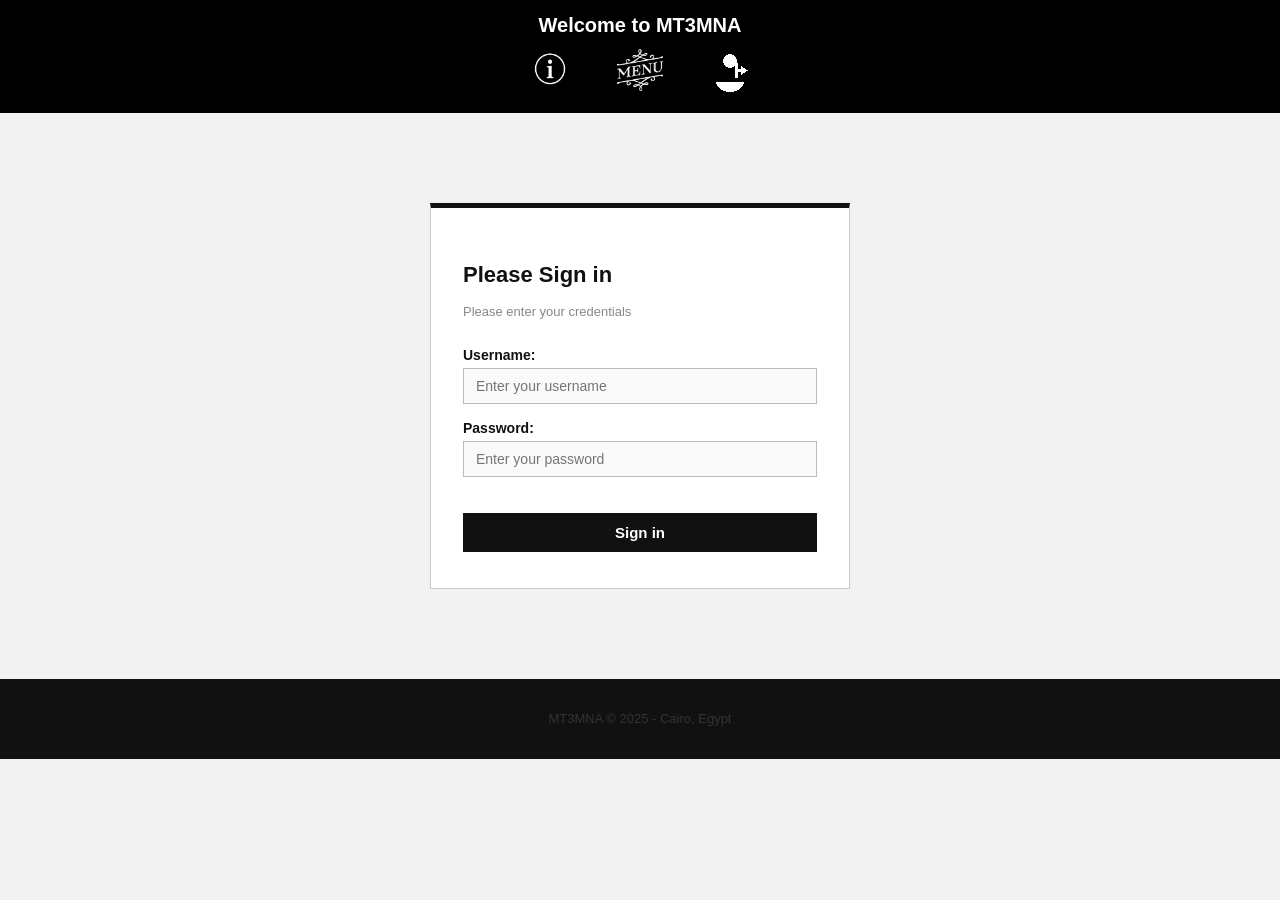
<file: index.html>
<!DOCTYPE html>
<html>
<head>
    <title>Mt3mna</title>
    <link rel="stylesheet" href="styles.css">
</head>
<body>
    <div class="navbar">
        <span class="logo">Welcome to MT3MNA</span>
        <a href="about.html"><img src="About-us.png" alt="About Us" width="50"></a>
        <a href="Menu.html"><img src="Menu.png" alt="Menu" width="50"></a>
        <a href="index.html"><img src="Login.png" alt="Login" width="50"></a>
    </div>

<div class="login-box">
    <h2>Please Sign in</h2>
    <p class="subtitle">Please enter your credentials</p>
    <form action="about.html">
        <div>
           <label for="username">Username:</label>
           <input type="text"
                    id="username"
                    name="username"
                    placeholder="Enter your username"
                    required>
        </div>
        <div>
            <label for="pass">Password:</label>
            <input type="password"
                    id="pass"
                    name="password"
                    minlength="8"
                    placeholder="Enter your password"
                    required>
        </div>

            <input type="submit" value="Sign in">
    </form> 
</div>

<div class="footer">
    <p>MT3MNA &copy; 2025 - Cairo, Egypt</p>
</div>

</body>
</html>
</file>
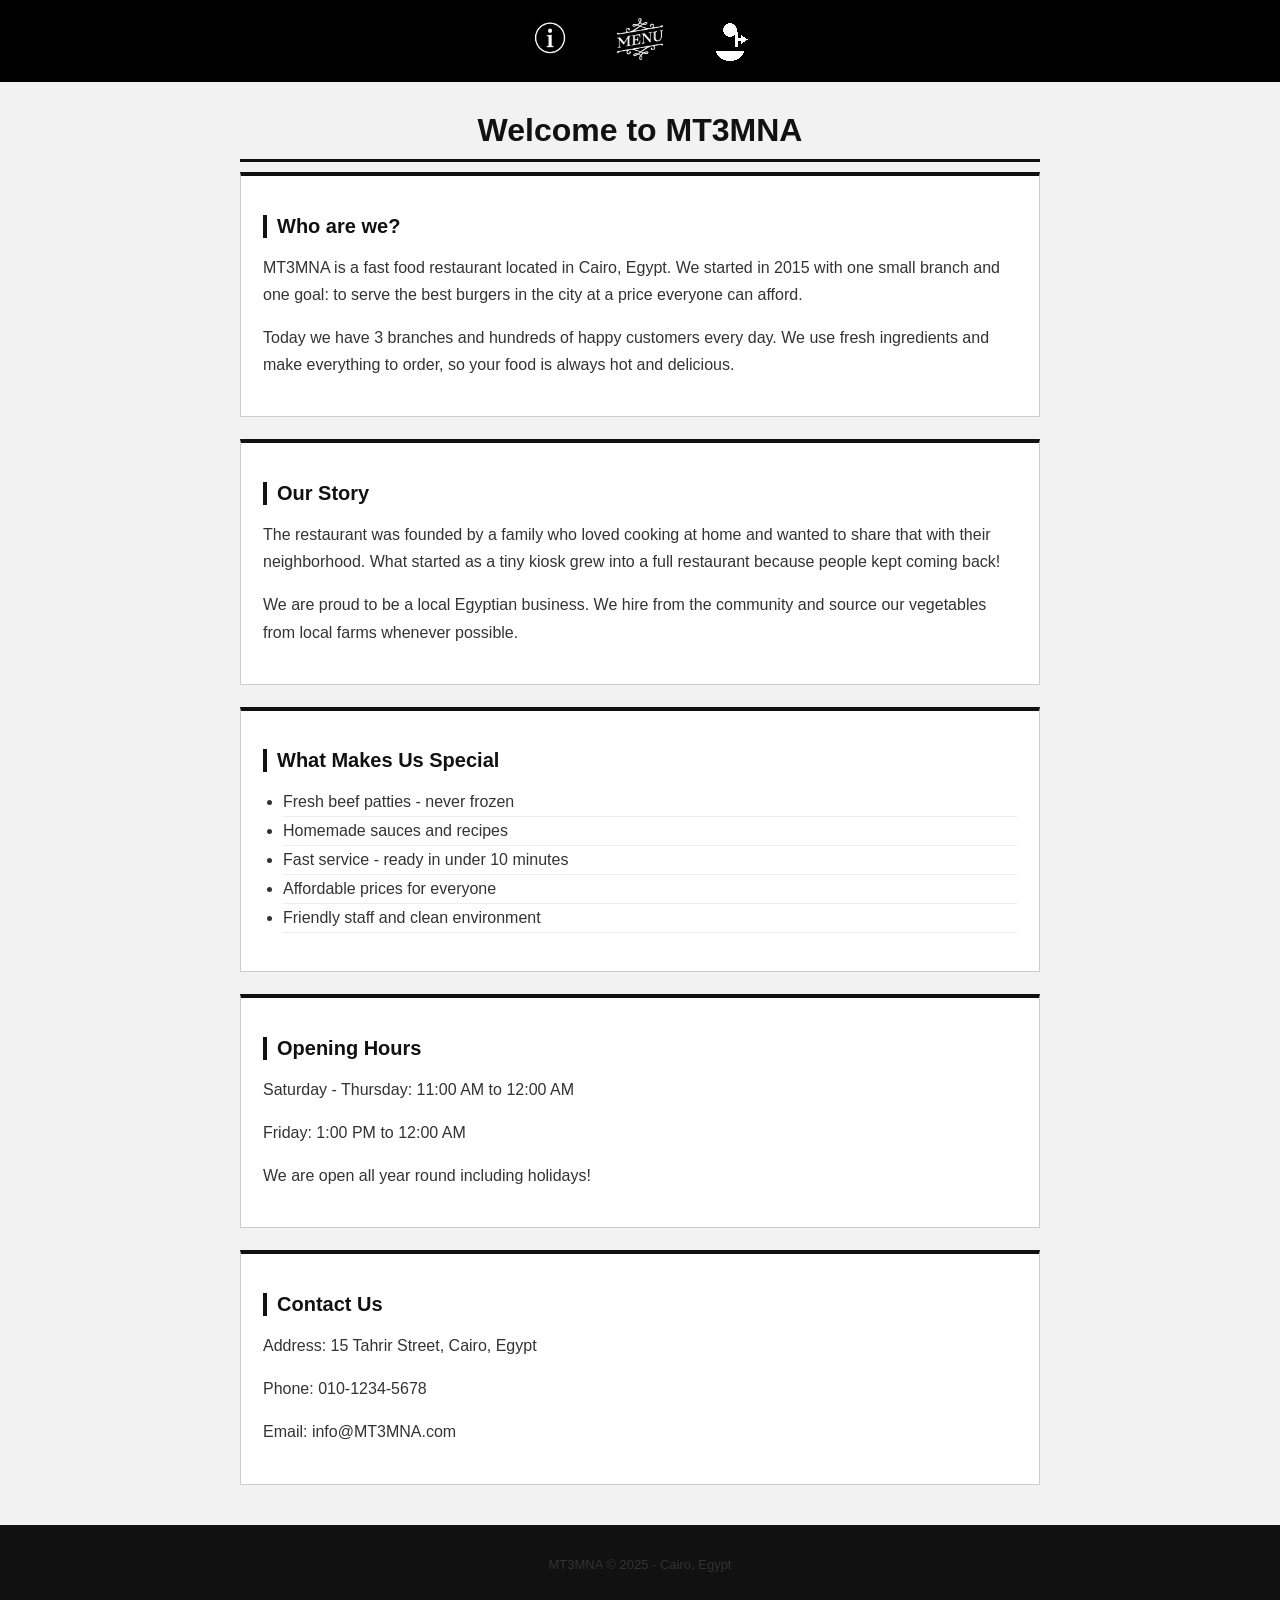
<file: about.html>
<!DOCTYPE html>
<html>
<head>
    <title>MT3MNA - About Us</title>
    <link rel="stylesheet" href="styles.css">
</head>
<body>

<!-- navigation bar -->
<div class="navbar"> 
    <a href="about.html"><img src="About-us.png" alt="About Us" width="50"></a>
    <a href="Menu.html"><img src="Menu.png" alt="Menu" width="50"></a>
    <a href="index.html"><img src="Login.png" alt="Login" width="50"></a>
</div>

<div class="content">

    <h1>Welcome to MT3MNA</h1>

    <div class="box">
        <h2>Who are we?</h2>
        <p>
            MT3MNA is a fast food restaurant located in Cairo, Egypt. 
            We started in 2015 with one small branch and one goal: to serve 
            the best burgers in the city at a price everyone can afford.
        </p>
        <p>
            Today we have 3 branches and hundreds of happy customers every day. 
            We use fresh ingredients and make everything to order, so your food 
            is always hot and delicious.
        </p>
    </div>

    <div class="box">
        <h2>Our Story</h2>
        <p>
            The restaurant was founded by a family who loved cooking at home and 
            wanted to share that with their neighborhood. What started as a tiny 
            kiosk grew into a full restaurant because people kept coming back!
        </p>
        <p>
            We are proud to be a local Egyptian business. We hire from the community 
            and source our vegetables from local farms whenever possible.
        </p>
    </div>

    <div class="box">
        <h2>What Makes Us Special</h2>
        <ul>
            <li>Fresh beef patties - never frozen</li>
            <li>Homemade sauces and recipes</li>
            <li>Fast service - ready in under 10 minutes</li>
            <li>Affordable prices for everyone</li>
            <li>Friendly staff and clean environment</li>
        </ul>
    </div>

    <div class="box">
        <h2>Opening Hours</h2>
        <p>Saturday - Thursday: 11:00 AM to 12:00 AM</p>
        <p>Friday: 1:00 PM to 12:00 AM</p>
        <p>We are open all year round including holidays!</p>
    </div>

    <div class="box">
        <h2>Contact Us</h2>
        <p>Address: 15 Tahrir Street, Cairo, Egypt</p>
        <p>Phone: 010-1234-5678</p>
        <p>Email: info@MT3MNA.com</p>
    </div>

</div>

<div class="footer">
    <p>MT3MNA &copy; 2025 - Cairo, Egypt</p>
</div>

</body>
</html>
</file>
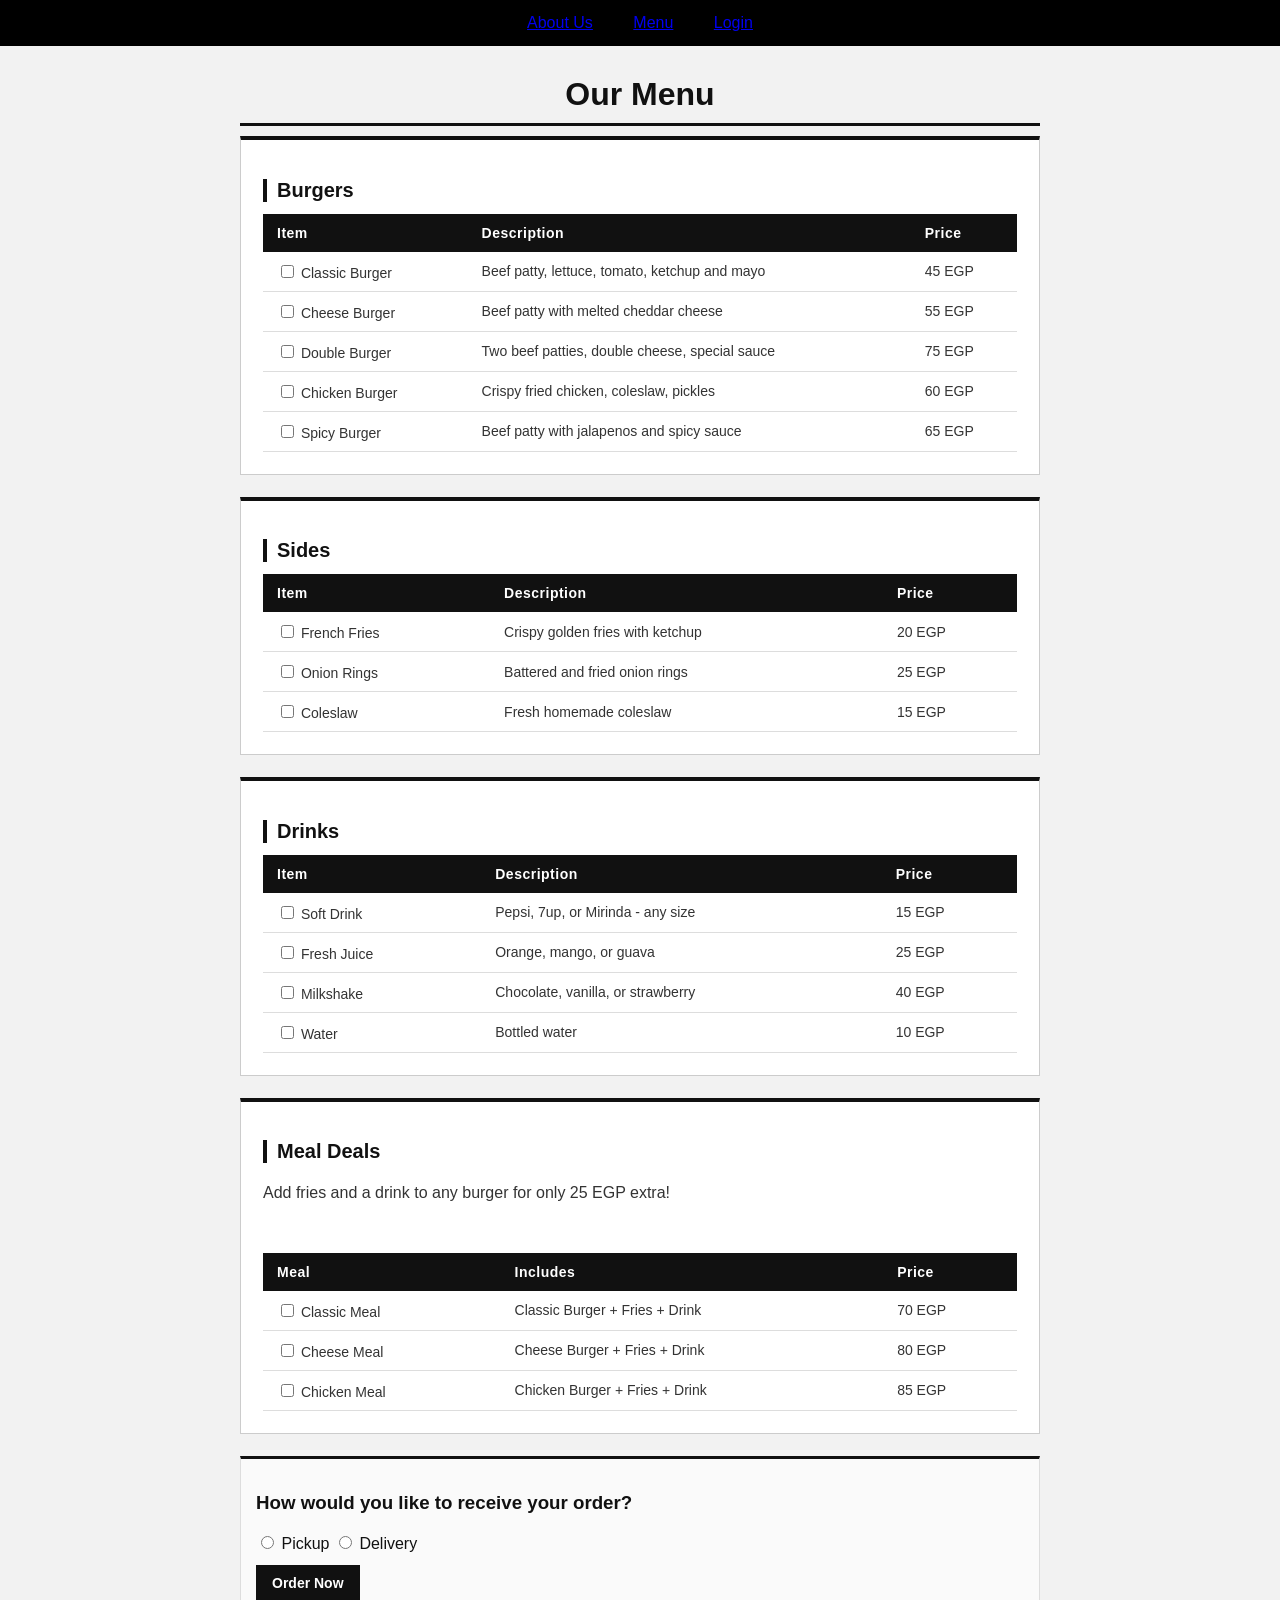
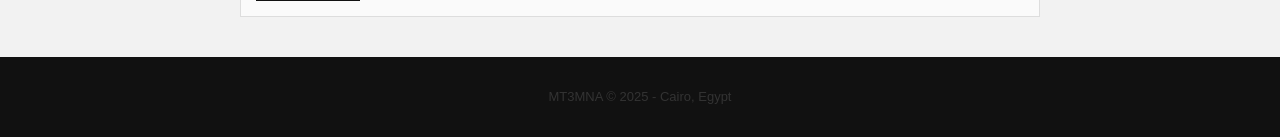
<file: menu.html>
<!DOCTYPE html>
<html>
<head>
    <title>MT3MNA - Menu</title>
    <link rel="stylesheet" href="styles.css">
</head>
<body>

<div class="navbar">
    <a href="about.html">About Us</a>
    <a href="Menu.html">Menu</a>
    <a href="index.html">Login</a>
</div>

<div class="content">

    <h1>Our Menu</h1>

    <div class="box">
        <h2>Burgers</h2>
        <table>
            <tr>
                <th>Item</th>
                <th>Description</th>
                <th>Price</th>
            </tr>
            <tr>
                <td><input type="checkbox"> Classic Burger</td>
                <td>Beef patty, lettuce, tomato, ketchup and mayo</td>
                <td>45 EGP</td>
            </tr>
            <tr>
                <td><input type="checkbox"> Cheese Burger</td>
                <td>Beef patty with melted cheddar cheese</td>
                <td>55 EGP</td>
            </tr>
            <tr>
                <td><input type="checkbox"> Double Burger</td>
                <td>Two beef patties, double cheese, special sauce</td>
                <td>75 EGP</td>
            </tr>
            <tr>
                <td><input type="checkbox"> Chicken Burger</td>
                <td>Crispy fried chicken, coleslaw, pickles</td>
                <td>60 EGP</td>
            </tr>
            <tr>
                <td><input type="checkbox"> Spicy Burger</td>
                <td>Beef patty with jalapenos and spicy sauce</td>
                <td>65 EGP</td>
            </tr>
        </table>
    </div>

    <div class="box">
        <h2>Sides</h2>
        <table>
            <tr>
                <th>Item</th>
                <th>Description</th>
                <th>Price</th>
            </tr>
            <tr>
                <td><input type="checkbox"> French Fries</td>
                <td>Crispy golden fries with ketchup</td>
                <td>20 EGP</td>
            </tr>
            <tr>
                <td><input type="checkbox"> Onion Rings</td>
                <td>Battered and fried onion rings</td>
                <td>25 EGP</td>
            </tr>
            <tr>
                <td><input type="checkbox"> Coleslaw</td>
                <td>Fresh homemade coleslaw</td>
                <td>15 EGP</td>
            </tr>
        </table>
    </div>

    <div class="box">
        <h2>Drinks</h2>
        <table>
            <tr>
                <th>Item</th>
                <th>Description</th>
                <th>Price</th>
            </tr>
            <tr>
                <td><input type="checkbox"> Soft Drink</td>
                <td>Pepsi, 7up, or Mirinda - any size</td>
                <td>15 EGP</td>
            </tr>
            <tr>
                <td><input type="checkbox"> Fresh Juice</td>
                <td>Orange, mango, or guava</td>
                <td>25 EGP</td>
            </tr>
            <tr>
                <td><input type="checkbox"> Milkshake</td>
                <td>Chocolate, vanilla, or strawberry</td>
                <td>40 EGP</td>
            </tr>
            <tr>
                <td><input type="checkbox"> Water</td>
                <td>Bottled water</td>
                <td>10 EGP</td>
            </tr>
        </table>
    </div>

    <div class="box">
        <h2>Meal Deals</h2>
        <p>Add fries and a drink to any burger for only 25 EGP extra!</p>
        <br>
        <table>
            <tr>
                <th>Meal</th>
                <th>Includes</th>
                <th>Price</th>
            </tr>
            <tr>
                <td><input type="checkbox"> Classic Meal</td>
                <td>Classic Burger + Fries + Drink</td>
                <td>70 EGP</td>
            </tr>
            <tr>
                <td><input type="checkbox"> Cheese Meal</td>
                <td>Cheese Burger + Fries + Drink</td>
                <td>80 EGP</td>
            </tr>
            <tr>
                <td><input type="checkbox"> Chicken Meal</td>
                <td>Chicken Burger + Fries + Drink</td>
                <td>85 EGP</td>
            </tr>
        </table>  
    </div>
        <div class="order-options">
            <h3>How would you like to receive your order?</h3>
            <input type="radio" id="pickup" name="order_type" value="pickup">  
                <label for="pickup">Pickup</label>
            <input type="radio" id="delivery" name="order_type" value="delivery">  
                <label for="delivery">Delivery</label><br>
            <input type="submit" value="Order Now">
        </div>  

</div>

<div class="footer">
    <p>MT3MNA &copy; 2025 - Cairo, Egypt</p>
</div>

</body>
</html>
</file>
<file: styles.css>
body {
    background-color: #f2f2f2;
    font-family: Arial, sans-serif;
    color: #111;
    margin: 0;
    padding: 0;
}

nav, .navbar {
    background-color: #000000;
    padding: 14px 20px;
    text-align: center;
}

nav a, .navbar a {
    margin: 0 18px;
}

nav a:hover, .navbar a:hover {
    color: #aaa;
}

.navbar .logo, nav .logo {
    color: white;
    font-size: 20px;
    font-weight: bold;
    display: block;
    margin-bottom: 8px;
}
h1 {
    text-align: center;
    color: #111;
    font-size: 32px;
    margin: 30px 0 10px 0;
    border-bottom: 3px solid #111;
    padding-bottom: 10px;
}

h2 {
    color: #111;
    font-size: 20px;
    margin-bottom: 10px;
    border-left: 4px solid #111;
    padding-left: 10px;
}

h2 img {
    height: 30px;
    width: 30px;
    object-fit: cover;
    vertical-align: middle;
    margin-left: 10px;
    border-radius: 4px;
}

p {
    line-height: 1.7;
    color: #333;
}


.content {
    width: 800px;
    margin: 30px auto;
    padding: 0 10px;
}


.box {
    background-color: white;
    border: 1px solid #ccc;
    border-top: 4px solid #111;
    padding: 22px;
    margin-bottom: 22px;
}

ul {
    padding-left: 20px;
    color: #333;
}

ul li {
    padding: 5px 0;
    border-bottom: 1px solid #eee;
}

table {
    width: 100%;
    border-collapse: collapse;
    margin-top: 12px;
}

th {
    background-color: #111;
    color: white;
    padding: 11px 14px;
    text-align: left;
    font-size: 14px;
    letter-spacing: 0.5px;
}

td {
    padding: 10px 14px;
    border-bottom: 1px solid #ddd;
    font-size: 14px;
    color: #333;
}


tr:hover {
    background-color: #efefef;
}

.order-options {
    margin-top: 20px;
    padding: 15px;
    background-color: #fafafa;
    border: 1px solid #ddd;
    border-top: 3px solid #111;
}

.order-options input[type="submit"] {
    background-color: #111;
    color: white;
    border: none;
    padding: 10px 16px;
    font-size: 14px;
    font-weight: bold;
    cursor: pointer;
    margin-top: 12px;
}

.order-options input[type="submit"]:hover {
    background-color: #333;
}



.login-box {
    width: 100%;
    max-width: 420px;
    margin: 10vh auto;
    background-color: white;
    border: 1px solid #ccc;
    border-top: 5px solid #111;
    padding: 36px 32px;
    box-sizing: border-box;
}

.login-box h2 {
    text-align: left;
    font-size: 22px;
    margin-bottom: 6px;
    border: none;
    padding: 0;
}

.login-box .subtitle {
    text-align: left;
    color: #888;
    font-size: 13px;
    margin-bottom: 24px;
}

.login-box div {
    margin-bottom: 16px;
}

.login-box label {
    display: block;
    font-weight: bold;
    font-size: 14px;
    margin-bottom: 5px;
    color: #111;
}

.login-box input[type="text"],
.login-box input[type="password"] {
    width: 100%;
    padding: 9px 12px;
    border: 1px solid #bbb;
    font-size: 14px;
    font-family: Arial, sans-serif;
    background-color: #fafafa;
    box-sizing: border-box;
}

.login-box input[type="submit"] {
    width: 100%;
    padding: 11px;
    background-color: #111;
    color: white;
    border: none;
    font-size: 15px;
    font-weight: bold;
    cursor: pointer;
    margin-top: 20px; 
}

.login-box input[type="submit"]:hover {
    background-color: #333;
}

.footer {
    background-color: #111;
    color: #aaa;
    text-align: center;
    padding: 16px;
    margin-top: 40px;
    font-size: 13px;
}
</file>
